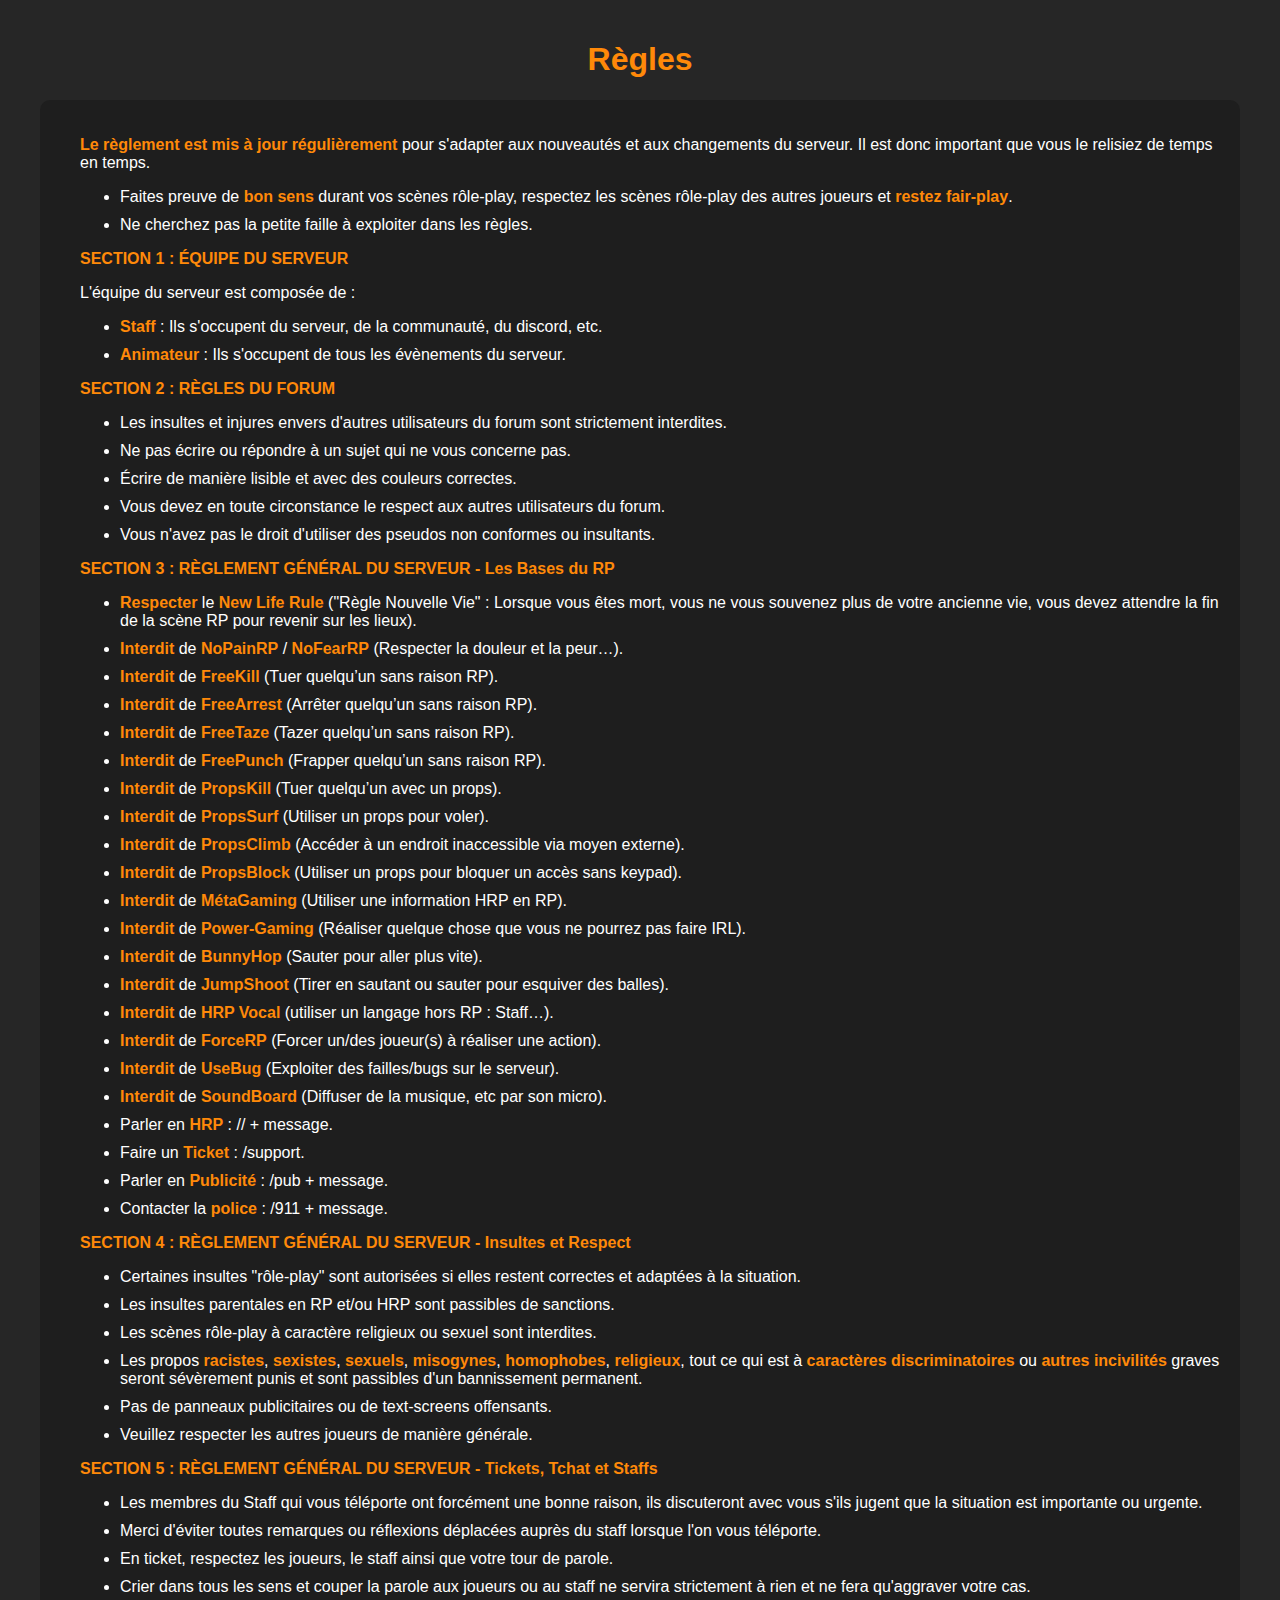
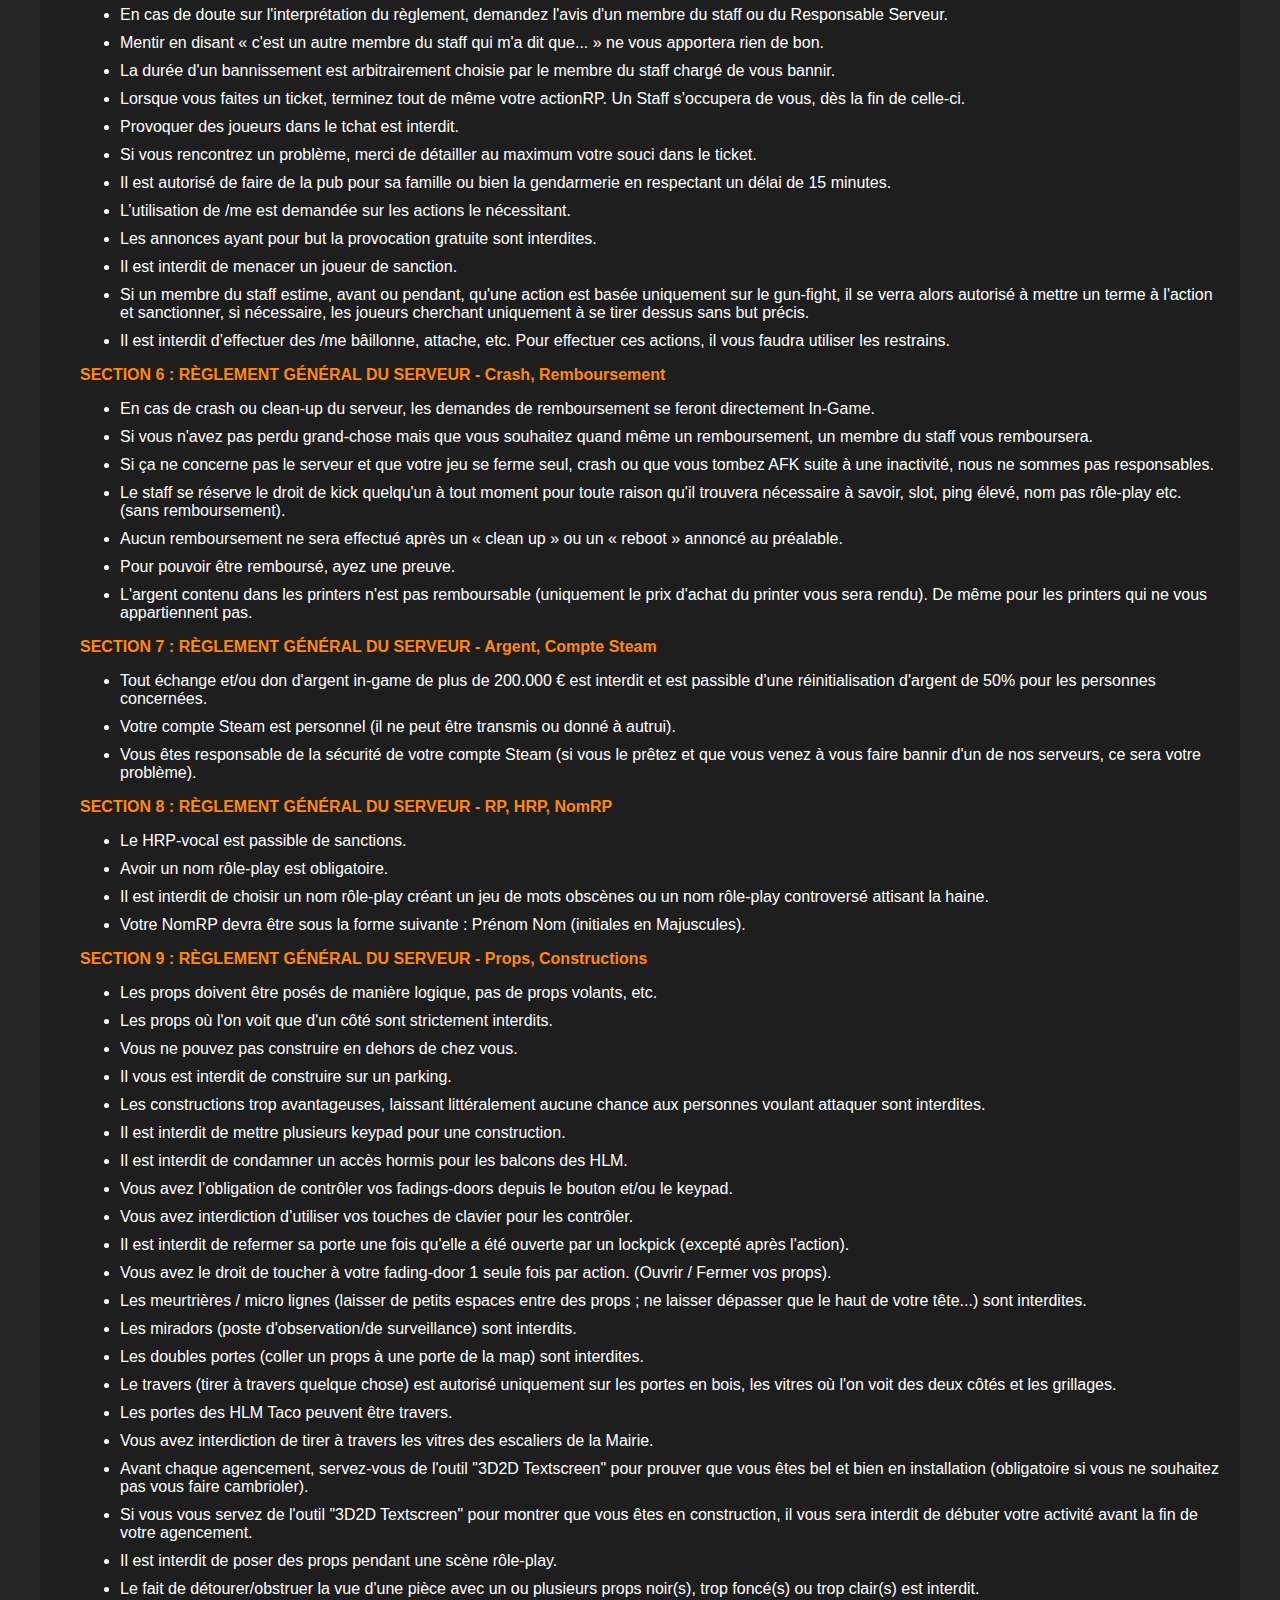
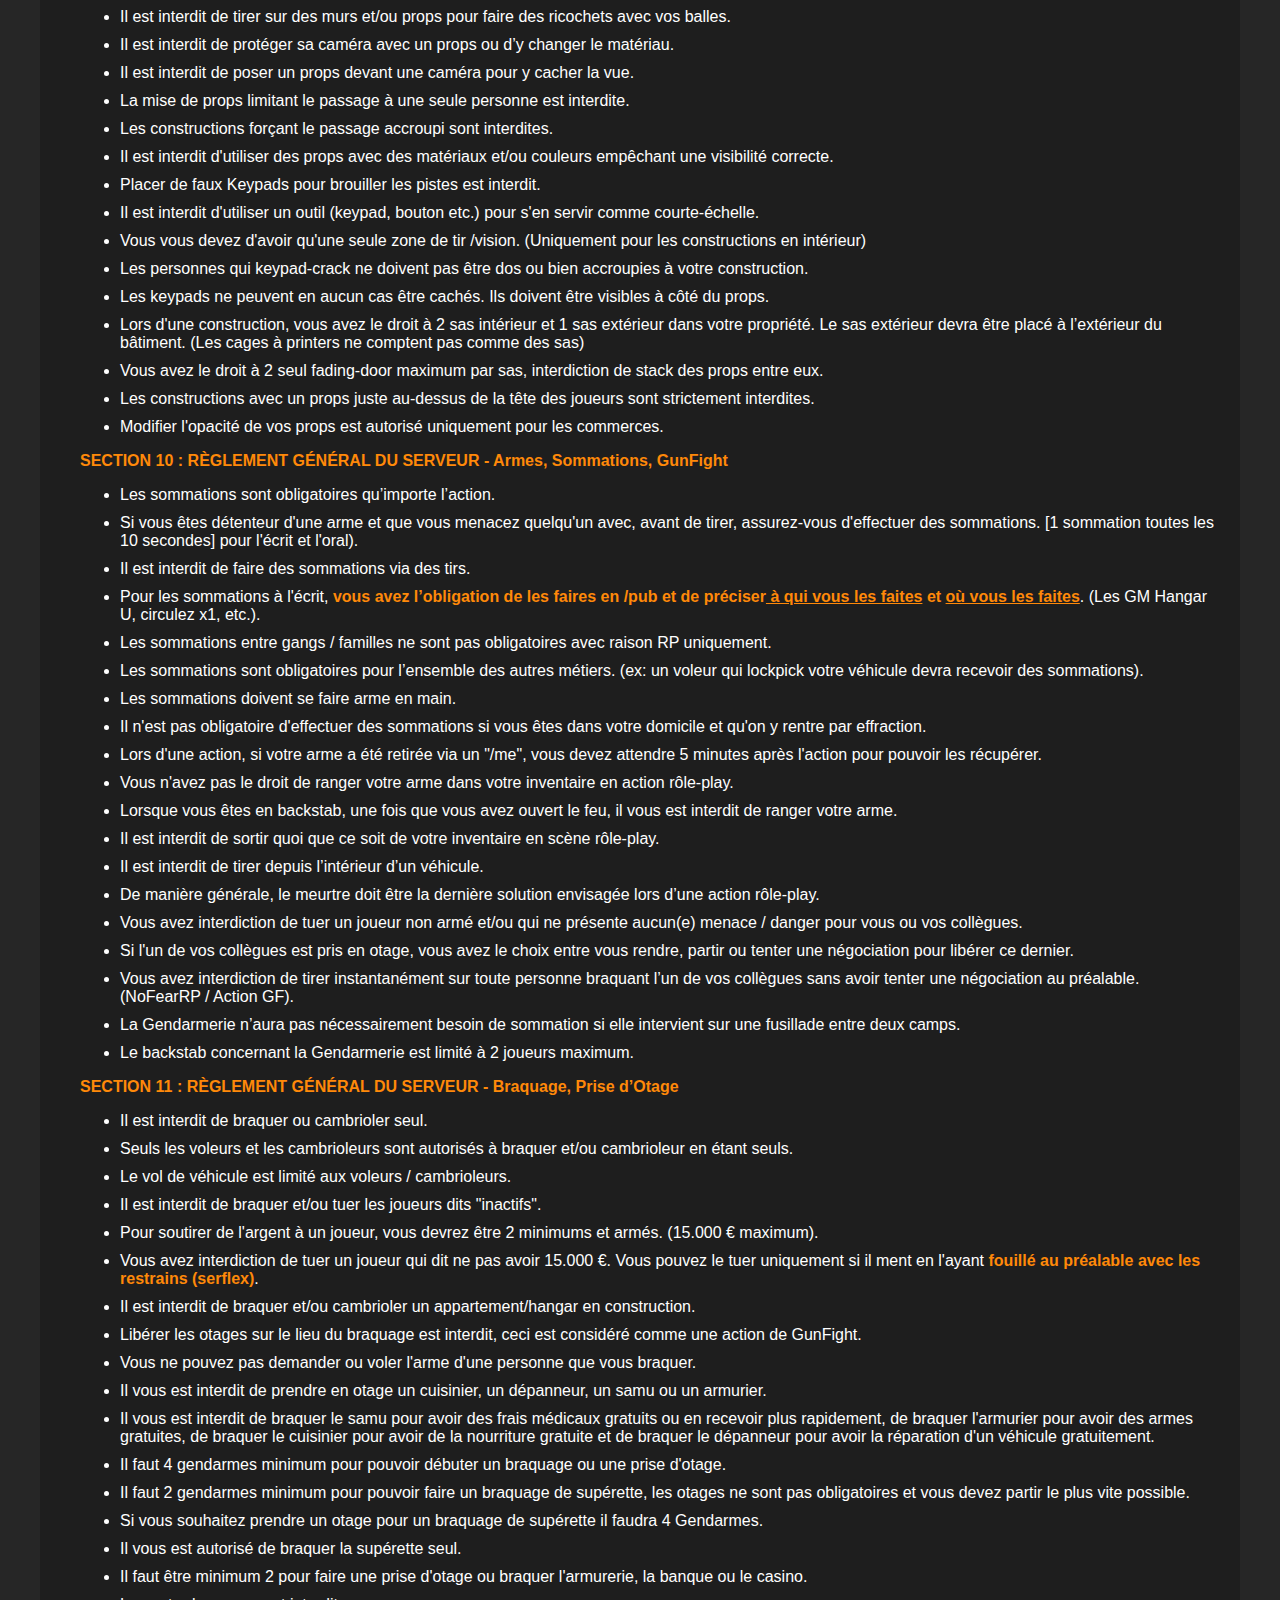
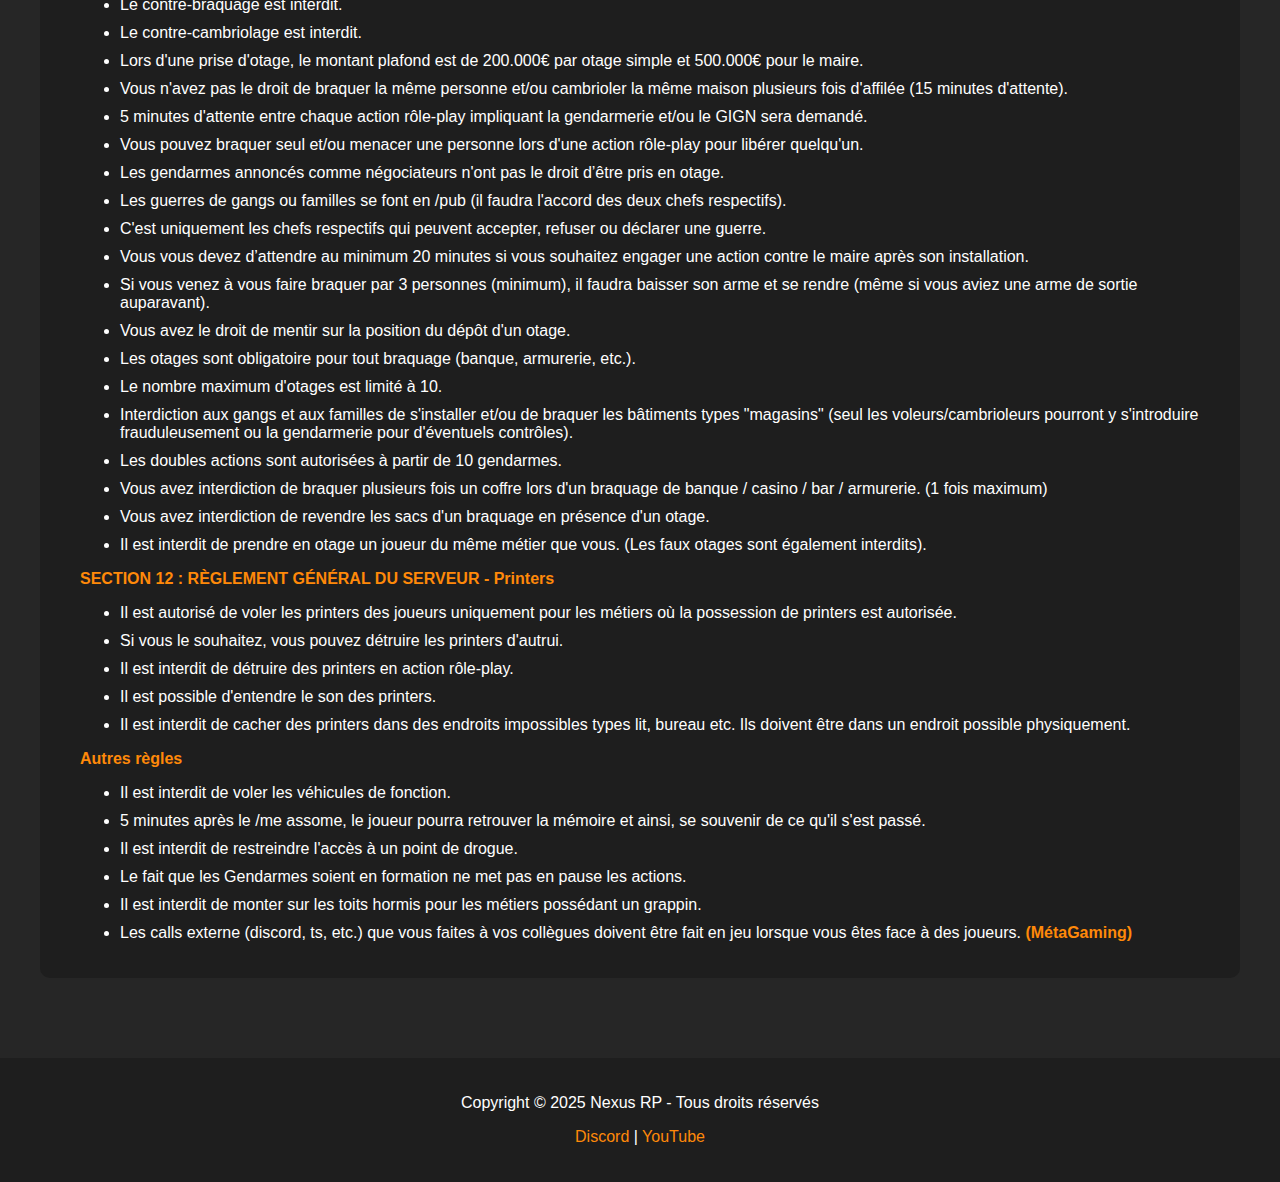
<file: regle.html>
<!DOCTYPE html>
<html lang="fr"> 
<head> 
    <meta charset="UTF-8">
    <meta name="viewport" content="width=device-width, initial-scale=1.0">
    <meta name="description" content="Règles du serveur Nexus RP">
    <meta name="theme-color" content="#ff8909">
    <meta name="author" content="code_breaker">
    <meta property="og:title" content="Règles #1">
    <meta property="og:type" content="website">
    <meta property="og:url" content="https://code-breaker00.github.io/nexus-rp-web/regle">
    <meta property="og:image" content="storage/image/logo.png">
    <meta property="og:description" content="Règles du serveur Nexus RP">
    <meta property="og:site_name" content="Nexus RP">
    <meta name="keywords" content="Nexus RP, gmod">
    <title>Règles</title>
    <link rel="shortcut icon" href="storage/image/logo.png">
    <style>
        body {
            font-family: Arial, sans-serif;
            background-color: #262626;
            color: #ffffff;
            margin: 0;
            padding: 0;
        }
        .container {
            max-width: 1200px;
            margin: 0 auto;
            padding: 20px;
        }
        h1 {
            color: #ff8909;
            text-align: center;
        }
        .card {
            background-color: #1e1e1e;
            border-radius: 10px;
            padding: 20px;
            margin-bottom: 20px;
        }
        .card-body {
            color: #ffffff;
        }
        ul {
            list-style-type: disc;
            padding-left: 40px;
        }
        li {
            margin-bottom: 10px;
        }
        strong {
            color: #ff8909;
        }
        a {
            color: #ff8909;
            text-decoration: none;
        }
        a:hover {
            text-decoration: underline;
        }
        footer {
            background-color: #1e1e1e;
            padding: 20px;
            text-align: center;
            margin-top: 40px;
        }
        footer a {
            color: #ff8909;
        }
    </style>
</head>
<body>
    <div class="container">
        <h1>Règles</h1>
        <div class="card">
            <div class="card-body">
                <div style="margin-left: 20px;">
                    <p><strong>Le règlement est mis à jour régulièrement</strong> pour s'adapter aux nouveautés et aux changements du serveur. Il est donc important que vous le relisiez de temps en temps.</p>
                    <ul>
                        <li>Faites preuve de <strong>bon sens</strong> durant vos scènes rôle-play, respectez les scènes rôle-play des autres joueurs et <strong>restez fair-play</strong>.</li>
                        <li>Ne cherchez pas la petite faille à exploiter dans les règles.</li>
                    </ul>

                    <!-- SECTION 1 : ÉQUIPE DU SERVEUR -->
                    <p><strong>SECTION 1 : ÉQUIPE DU SERVEUR</strong></p>
                    <p>L'équipe du serveur est composée de :</p>
                    <ul>
                        <li><strong>Staff</strong> : Ils s'occupent du serveur, de la communauté, du discord, etc.</li>
                        <li><strong>Animateur</strong> : Ils s'occupent de tous les évènements du serveur.</li>
                    </ul>

                    <!-- SECTION 2 : RÈGLES DU FORUM -->
                    <p><strong>SECTION 2 : RÈGLES DU FORUM</strong></p>
                    <ul>
                        <li>Les insultes et injures envers d'autres utilisateurs du forum sont strictement interdites.</li>
                        <li>Ne pas écrire ou répondre à un sujet qui ne vous concerne pas.</li>
                        <li>Écrire de manière lisible et avec des couleurs correctes.</li>
                        <li>Vous devez en toute circonstance le respect aux autres utilisateurs du forum.</li>
                        <li>Vous n'avez pas le droit d'utiliser des pseudos non conformes ou insultants.</li>
                    </ul>

                    <!-- SECTION 3 : RÈGLEMENT GÉNÉRAL DU SERVEUR - Les Bases du RP -->
                    <p><strong>SECTION 3 : RÈGLEMENT GÉNÉRAL DU SERVEUR - Les Bases du RP</strong></p>
                    <ul>
                        <li><strong>Respecter</strong> le <strong>New Life Rule</strong> ("Règle Nouvelle Vie" : Lorsque vous êtes mort, vous ne vous souvenez plus de votre ancienne vie, vous devez attendre la fin de la scène RP pour revenir sur les lieux).</li>
                        <li><strong>Interdit</strong> de <strong>NoPainRP</strong> / <strong>NoFearRP</strong> (Respecter la douleur et la peur…).</li>
                        <li><strong>Interdit</strong> de <strong>FreeKill</strong> (Tuer quelqu’un sans raison RP).</li>
                        <li><strong>Interdit</strong> de <strong>FreeArrest</strong> (Arrêter quelqu’un sans raison RP).</li>
                        <li><strong>Interdit</strong> de <strong>FreeTaze</strong> (Tazer quelqu’un sans raison RP).</li>
                        <li><strong>Interdit</strong> de <strong>FreePunch</strong> (Frapper quelqu’un sans raison RP).</li>
                        <li><strong>Interdit</strong> de <strong>PropsKill</strong> (Tuer quelqu’un avec un props).</li>
                        <li><strong>Interdit</strong> de <strong>PropsSurf</strong> (Utiliser un props pour voler).</li>
                        <li><strong>Interdit</strong> de <strong>PropsClimb</strong> (Accéder à un endroit inaccessible via moyen externe).</li>
                        <li><strong>Interdit</strong> de <strong>PropsBlock</strong> (Utiliser un props pour bloquer un accès sans keypad).</li>
                        <li><strong>Interdit</strong> de <strong>MétaGaming</strong> (Utiliser une information HRP en RP).</li>
                        <li><strong>Interdit</strong> de <strong>Power-Gaming</strong> (Réaliser quelque chose que vous ne pourrez pas faire IRL).</li>
                        <li><strong>Interdit</strong> de <strong>BunnyHop</strong> (Sauter pour aller plus vite).</li>
                        <li><strong>Interdit</strong> de <strong>JumpShoot</strong> (Tirer en sautant ou sauter pour esquiver des balles).</li>
                        <li><strong>Interdit</strong> de <strong>HRP Vocal</strong> (utiliser un langage hors RP : Staff…).</li>
                        <li><strong>Interdit</strong> de <strong>ForceRP</strong> (Forcer un/des joueur(s) à réaliser une action).</li>
                        <li><strong>Interdit</strong> de <strong>UseBug</strong> (Exploiter des failles/bugs sur le serveur).</li>
                        <li><strong>Interdit</strong> de <strong>SoundBoard</strong> (Diffuser de la musique, etc par son micro).</li>
                        <li>Parler en <strong>HRP</strong> : // + message.</li>
                        <li>Faire un <strong>Ticket</strong> : /support.</li>
                        <li>Parler en <strong>Publicité</strong> : /pub + message.</li>
                        <li>Contacter la <strong>police</strong> : /911 + message.</li>
                    </ul>

                    <!-- SECTION 4 : RÈGLEMENT GÉNÉRAL DU SERVEUR - Insultes et Respect -->
                    <p><strong>SECTION 4 : RÈGLEMENT GÉNÉRAL DU SERVEUR - Insultes et Respect</strong></p>
                    <ul>
                        <li>Certaines insultes "rôle-play" sont autorisées si elles restent correctes et adaptées à la situation.</li>
                        <li>Les insultes parentales en RP et/ou HRP sont passibles de sanctions.</li>
                        <li>Les scènes rôle-play à caractère religieux ou sexuel sont interdites.</li>
                        <li>Les propos <strong>racistes</strong>, <strong>sexistes</strong>, <strong>sexuels</strong>, <strong>misogynes</strong>, <strong>homophobes</strong>, <strong>religieux</strong>, tout ce qui est à <strong>caractères discriminatoires</strong> ou <strong>autres incivilités</strong> graves seront sévèrement punis et sont passibles d'un bannissement permanent.</li>
                        <li>Pas de panneaux publicitaires ou de text-screens offensants.</li>
                        <li>Veuillez respecter les autres joueurs de manière générale.</li>
                    </ul>

                    <!-- SECTION 5 : RÈGLEMENT GÉNÉRAL DU SERVEUR - Tickets, Tchat et Staffs -->
                    <p><strong>SECTION 5 : RÈGLEMENT GÉNÉRAL DU SERVEUR - Tickets, Tchat et Staffs</strong></p>
                    <ul>
                        <li>Les membres du Staff qui vous téléporte ont forcément une bonne raison, ils discuteront avec vous s'ils jugent que la situation est importante ou urgente.</li>
                        <li>Merci d'éviter toutes remarques ou réflexions déplacées auprès du staff lorsque l'on vous téléporte.</li>
                        <li>En ticket, respectez les joueurs, le staff ainsi que votre tour de parole.</li>
                        <li>Crier dans tous les sens et couper la parole aux joueurs ou au staff ne servira strictement à rien et ne fera qu'aggraver votre cas.</li>
                        <li>En cas de doute sur l'interprétation du règlement, demandez l'avis d'un membre du staff ou du Responsable Serveur.</li>
                        <li>Mentir en disant « c'est un autre membre du staff qui m'a dit que... » ne vous apportera rien de bon.</li>
                        <li>La durée d'un bannissement est arbitrairement choisie par le membre du staff chargé de vous bannir.</li>
                        <li>Lorsque vous faites un ticket, terminez tout de même votre actionRP. Un Staff s’occupera de vous, dès la fin de celle-ci.</li>
                        <li>Provoquer des joueurs dans le tchat est interdit.</li>
                        <li>Si vous rencontrez un problème, merci de détailler au maximum votre souci dans le ticket.</li>
                        <li>Il est autorisé de faire de la pub pour sa famille ou bien la gendarmerie en respectant un délai de 15 minutes.</li>
                        <li>L’utilisation de /me est demandée sur les actions le nécessitant.</li>
                        <li>Les annonces ayant pour but la provocation gratuite sont interdites.</li>
                        <li>Il est interdit de menacer un joueur de sanction.</li>
                        <li>Si un membre du staff estime, avant ou pendant, qu'une action est basée uniquement sur le gun-fight, il se verra alors autorisé à mettre un terme à l'action et sanctionner, si nécessaire, les joueurs cherchant uniquement à se tirer dessus sans but précis.</li>
                        <li>Il est interdit d’effectuer des /me bâillonne, attache, etc. Pour effectuer ces actions, il vous faudra utiliser les restrains.</li>
                    </ul>

                    <!-- SECTION 6 : RÈGLEMENT GÉNÉRAL DU SERVEUR - Crash, Remboursement -->
                    <p><strong>SECTION 6 : RÈGLEMENT GÉNÉRAL DU SERVEUR - Crash, Remboursement</strong></p>
                    <ul>
                        <li>En cas de crash ou clean-up du serveur, les demandes de remboursement se feront directement In-Game.</li>
                        <li>Si vous n'avez pas perdu grand-chose mais que vous souhaitez quand même un remboursement, un membre du staff vous remboursera.</li>
                        <li>Si ça ne concerne pas le serveur et que votre jeu se ferme seul, crash ou que vous tombez AFK suite à une inactivité, nous ne sommes pas responsables.</li>
                        <li>Le staff se réserve le droit de kick quelqu'un à tout moment pour toute raison qu'il trouvera nécessaire à savoir, slot, ping élevé, nom pas rôle-play etc. (sans remboursement).</li>
                        <li>Aucun remboursement ne sera effectué après un « clean up » ou un « reboot » annoncé au préalable.</li>
                        <li>Pour pouvoir être remboursé, ayez une preuve.</li>
                        <li>L'argent contenu dans les printers n'est pas remboursable (uniquement le prix d'achat du printer vous sera rendu). De même pour les printers qui ne vous appartiennent pas.</li>
                    </ul>

                    <!-- SECTION 7 : RÈGLEMENT GÉNÉRAL DU SERVEUR - Argent, Compte Steam -->
                    <p><strong>SECTION 7 : RÈGLEMENT GÉNÉRAL DU SERVEUR - Argent, Compte Steam</strong></p>
                    <ul>
                        <li>Tout échange et/ou don d'argent in-game de plus de 200.000 € est interdit et est passible d'une réinitialisation d'argent de 50% pour les personnes concernées.</li>
                        <li>Votre compte Steam est personnel (il ne peut être transmis ou donné à autrui).</li>
                        <li>Vous êtes responsable de la sécurité de votre compte Steam (si vous le prêtez et que vous venez à vous faire bannir d'un de nos serveurs, ce sera votre problème).</li>
                    </ul>

                    <!-- SECTION 8 : RÈGLEMENT GÉNÉRAL DU SERVEUR - RP, HRP, NomRP -->
                    <p><strong>SECTION 8 : RÈGLEMENT GÉNÉRAL DU SERVEUR - RP, HRP, NomRP</strong></p>
                    <ul>
                        <li>Le HRP-vocal est passible de sanctions.</li>
                        <li>Avoir un nom rôle-play est obligatoire.</li>
                        <li>Il est interdit de choisir un nom rôle-play créant un jeu de mots obscènes ou un nom rôle-play controversé attisant la haine.</li>
                        <li>Votre NomRP devra être sous la forme suivante : Prénom Nom (initiales en Majuscules).</li>
                    </ul>

                    <!-- SECTION 9 : RÈGLEMENT GÉNÉRAL DU SERVEUR - Props, Constructions -->
                    <p><strong>SECTION 9 : RÈGLEMENT GÉNÉRAL DU SERVEUR - Props, Constructions</strong></p>
                    <ul>
                        <li>Les props doivent être posés de manière logique, pas de props volants, etc.</li>
                        <li>Les props où l'on voit que d'un côté sont strictement interdits.</li>
                        <li>Vous ne pouvez pas construire en dehors de chez vous.</li>
                        <li>Il vous est interdit de construire sur un parking.</li>
                        <li>Les constructions trop avantageuses, laissant littéralement aucune chance aux personnes voulant attaquer sont interdites.</li>
                        <li>Il est interdit de mettre plusieurs keypad pour une construction.</li>
                        <li>Il est interdit de condamner un accès hormis pour les balcons des HLM.</li>
                        <li>Vous avez l’obligation de contrôler vos fadings-doors depuis le bouton et/ou le keypad.</li>
                        <li>Vous avez interdiction d’utiliser vos touches de clavier pour les contrôler.</li>
                        <li>Il est interdit de refermer sa porte une fois qu'elle a été ouverte par un lockpick (excepté après l'action).</li>
                        <li>Vous avez le droit de toucher à votre fading-door 1 seule fois par action. (Ouvrir / Fermer vos props).</li>
                        <li>Les meurtrières / micro lignes (laisser de petits espaces entre des props ; ne laisser dépasser que le haut de votre tête...) sont interdites.</li>
                        <li>Les miradors (poste d'observation/de surveillance) sont interdits.</li>
                        <li>Les doubles portes (coller un props à une porte de la map) sont interdites.</li>
                        <li>Le travers (tirer à travers quelque chose) est autorisé uniquement sur les portes en bois, les vitres où l'on voit des deux côtés et les grillages.</li>
                        <li>Les portes des HLM Taco peuvent être travers.</li>
                        <li>Vous avez interdiction de tirer à travers les vitres des escaliers de la Mairie.</li>
                        <li>Avant chaque agencement, servez-vous de l'outil "3D2D Textscreen" pour prouver que vous êtes bel et bien en installation (obligatoire si vous ne souhaitez pas vous faire cambrioler).</li>
                        <li>Si vous vous servez de l'outil "3D2D Textscreen" pour montrer que vous êtes en construction, il vous sera interdit de débuter votre activité avant la fin de votre agencement.</li>
                        <li>Il est interdit de poser des props pendant une scène rôle-play.</li>
                        <li>Le fait de détourer/obstruer la vue d'une pièce avec un ou plusieurs props noir(s), trop foncé(s) ou trop clair(s) est interdit.</li>
                        <li>Il est interdit de tirer sur des murs et/ou props pour faire des ricochets avec vos balles.</li>
                        <li>Il est interdit de protéger sa caméra avec un props ou d’y changer le matériau.</li>
                        <li>Il est interdit de poser un props devant une caméra pour y cacher la vue.</li>
                        <li>La mise de props limitant le passage à une seule personne est interdite.</li>
                        <li>Les constructions forçant le passage accroupi sont interdites.</li>
                        <li>Il est interdit d'utiliser des props avec des matériaux et/ou couleurs empêchant une visibilité correcte.</li>
                        <li>Placer de faux Keypads pour brouiller les pistes est interdit.</li>
                        <li>Il est interdit d'utiliser un outil (keypad, bouton etc.) pour s'en servir comme courte-échelle.</li>
                        <li>Vous vous devez d'avoir qu'une seule zone de tir /vision. (Uniquement pour les constructions en intérieur)</li>
                        <li>Les personnes qui keypad-crack ne doivent pas être dos ou bien accroupies à votre construction.</li>
                        <li>Les keypads ne peuvent en aucun cas être cachés. Ils doivent être visibles à côté du props.</li>
                        <li>Lors d'une construction, vous avez le droit à 2 sas intérieur et 1 sas extérieur dans votre propriété. Le sas extérieur devra être placé à l’extérieur du bâtiment. (Les cages à printers ne comptent pas comme des sas)</li>
                        <li>Vous avez le droit à 2 seul fading-door maximum par sas, interdiction de stack des props entre eux.</li>
                        <li>Les constructions avec un props juste au-dessus de la tête des joueurs sont strictement interdites.</li>
                        <li>Modifier l'opacité de vos props est autorisé uniquement pour les commerces.</li>
                    </ul>

                    <!-- SECTION 10 : RÈGLEMENT GÉNÉRAL DU SERVEUR - Armes, Sommations, GunFight -->
                    <p><strong>SECTION 10 : RÈGLEMENT GÉNÉRAL DU SERVEUR - Armes, Sommations, GunFight</strong></p>
                    <ul>
                        <li>Les sommations sont obligatoires qu’importe l’action.</li>
                        <li>Si vous êtes détenteur d'une arme et que vous menacez quelqu'un avec, avant de tirer, assurez-vous d'effectuer des sommations. [1 sommation toutes les 10 secondes] pour l'écrit et l'oral).</li>
                        <li>Il est interdit de faire des sommations via des tirs.</li>
                        <li>Pour les sommations à l'écrit, <strong>vous avez l’obligation de les faires en /pub et de préciser<span style="text-decoration: underline;"> à qui vous les faites</span> et <span style="text-decoration: underline;">où vous les faites</span></strong>. (Les GM Hangar U, circulez x1, etc.).</li>
                        <li>Les sommations entre gangs / familles ne sont pas obligatoires avec raison RP uniquement.</li>
                        <li>Les sommations sont obligatoires pour l’ensemble des autres métiers. (ex: un voleur qui lockpick votre véhicule devra recevoir des sommations).</li>
                        <li>Les sommations doivent se faire arme en main.</li>
                        <li>Il n'est pas obligatoire d'effectuer des sommations si vous êtes dans votre domicile et qu'on y rentre par effraction.</li>
                        <li>Lors d'une action, si votre arme a été retirée via un "/me", vous devez attendre 5 minutes après l'action pour pouvoir les récupérer.</li>
                        <li>Vous n'avez pas le droit de ranger votre arme dans votre inventaire en action rôle-play.</li>
                        <li>Lorsque vous êtes en backstab, une fois que vous avez ouvert le feu, il vous est interdit de ranger votre arme.</li>
                        <li>Il est interdit de sortir quoi que ce soit de votre inventaire en scène rôle-play.</li>
                        <li>Il est interdit de tirer depuis l’intérieur d’un véhicule.</li>
                        <li>De manière générale, le meurtre doit être la dernière solution envisagée lors d’une action rôle-play.</li>
                        <li>Vous avez interdiction de tuer un joueur non armé et/ou qui ne présente aucun(e) menace / danger pour vous ou vos collègues.</li>
                        <li>Si l'un de vos collègues est pris en otage, vous avez le choix entre vous rendre, partir ou tenter une négociation pour libérer ce dernier.</li>
                        <li>Vous avez interdiction de tirer instantanément sur toute personne braquant l’un de vos collègues sans avoir tenter une négociation au préalable. (NoFearRP / Action GF).</li>
                        <li>La Gendarmerie n’aura pas nécessairement besoin de sommation si elle intervient sur une fusillade entre deux camps.</li>
                        <li>Le backstab concernant la Gendarmerie est limité à 2 joueurs maximum.</li>
                    </ul>

                    <!-- SECTION 11 : RÈGLEMENT GÉNÉRAL DU SERVEUR - Braquage, Prise d’Otage -->
                    <p><strong>SECTION 11 : RÈGLEMENT GÉNÉRAL DU SERVEUR - Braquage, Prise d’Otage</strong></p>
                    <ul>
                        <li>Il est interdit de braquer ou cambrioler seul.</li>
                        <li>Seuls les voleurs et les cambrioleurs sont autorisés à braquer et/ou cambrioleur en étant seuls.</li>
                        <li>Le vol de véhicule est limité aux voleurs / cambrioleurs.</li>
                        <li>Il est interdit de braquer et/ou tuer les joueurs dits "inactifs".</li>
                        <li>Pour soutirer de l'argent à un joueur, vous devrez être 2 minimums et armés. (15.000 € maximum).</li>
                        <li>Vous avez interdiction de tuer un joueur qui dit ne pas avoir 15.000 €. Vous pouvez le tuer uniquement si il ment en l'ayant <strong>fouillé au préalable avec les restrains (serflex)</strong>.</li>
                        <li>Il est interdit de braquer et/ou cambrioler un appartement/hangar en construction.</li>
                        <li>Libérer les otages sur le lieu du braquage est interdit, ceci est considéré comme une action de GunFight.</li>
                        <li>Vous ne pouvez pas demander ou voler l'arme d'une personne que vous braquer.</li>
                        <li>Il vous est interdit de prendre en otage un cuisinier, un dépanneur, un samu ou un armurier.</li>
                        <li>Il vous est interdit de braquer le samu pour avoir des frais médicaux gratuits ou en recevoir plus rapidement, de braquer l'armurier pour avoir des armes gratuites, de braquer le cuisinier pour avoir de la nourriture gratuite et de braquer le dépanneur pour avoir la réparation d'un véhicule gratuitement.</li>
                        <li>Il faut 4 gendarmes minimum pour pouvoir débuter un braquage ou une prise d'otage.</li>
                        <li>Il faut 2 gendarmes minimum pour pouvoir faire un braquage de supérette, les otages ne sont pas obligatoires et vous devez partir le plus vite possible.</li>
                        <li>Si vous souhaitez prendre un otage pour un braquage de supérette il faudra 4 Gendarmes.</li>
                        <li>Il vous est autorisé de braquer la supérette seul.</li>
                        <li>Il faut être minimum 2 pour faire une prise d'otage ou braquer l'armurerie, la banque ou le casino.</li>
                        <li>Le contre-braquage est interdit.</li>
                        <li>Le contre-cambriolage est interdit.</li>
                        <li>Lors d'une prise d'otage, le montant plafond est de 200.000€ par otage simple et 500.000€ pour le maire.</li>
                        <li>Vous n'avez pas le droit de braquer la même personne et/ou cambrioler la même maison plusieurs fois d'affilée (15 minutes d'attente).</li>
                        <li>5 minutes d'attente entre chaque action rôle-play impliquant la gendarmerie et/ou le GIGN sera demandé.</li>
                        <li>Vous pouvez braquer seul et/ou menacer une personne lors d'une action rôle-play pour libérer quelqu'un.</li>
                        <li>Les gendarmes annoncés comme négociateurs n'ont pas le droit d’être pris en otage.</li>
                        <li>Les guerres de gangs ou familles se font en /pub (il faudra l'accord des deux chefs respectifs).</li>
                        <li>C'est uniquement les chefs respectifs qui peuvent accepter, refuser ou déclarer une guerre.</li>
                        <li>Vous vous devez d’attendre au minimum 20 minutes si vous souhaitez engager une action contre le maire après son installation.</li>
                        <li>Si vous venez à vous faire braquer par 3 personnes (minimum), il faudra baisser son arme et se rendre (même si vous aviez une arme de sortie auparavant).</li>
                        <li>Vous avez le droit de mentir sur la position du dépôt d'un otage.</li>
                        <li>Les otages sont obligatoire pour tout braquage (banque, armurerie, etc.).</li>
                        <li>Le nombre maximum d'otages est limité à 10.</li>
                        <li>Interdiction aux gangs et aux familles de s'installer et/ou de braquer les bâtiments types "magasins" (seul les voleurs/cambrioleurs pourront y s'introduire frauduleusement ou la gendarmerie pour d'éventuels contrôles).</li>
                        <li>Les doubles actions sont autorisées à partir de 10 gendarmes.</li>
                        <li>Vous avez interdiction de braquer plusieurs fois un coffre lors d'un braquage de banque / casino / bar / armurerie. (1 fois maximum)</li>
                        <li>Vous avez interdiction de revendre les sacs d'un braquage en présence d'un otage.</li>
                        <li>Il est interdit de prendre en otage un joueur du même métier que vous. (Les faux otages sont également interdits).</li>
                    </ul>

                    <!-- SECTION 12 : RÈGLEMENT GÉNÉRAL DU SERVEUR - Printers -->
                    <p><strong>SECTION 12 : RÈGLEMENT GÉNÉRAL DU SERVEUR - Printers</strong></p>
                    <ul>
                        <li>Il est autorisé de voler les printers des joueurs uniquement pour les métiers où la possession de printers est autorisée.</li>
                        <li>Si vous le souhaitez, vous pouvez détruire les printers d'autrui.</li>
                        <li>Il est interdit de détruire des printers en action rôle-play.</li>
                        <li>Il est possible d'entendre le son des printers.</li>
                        <li>Il est interdit de cacher des printers dans des endroits impossibles types lit, bureau etc. Ils doivent être dans un endroit possible physiquement.</li>
                    </ul>

                    <!-- Autres règles -->
                    <p><strong>Autres règles</strong></p>
                    <ul>
                        <li>Il est interdit de voler les véhicules de fonction.</li>
                        <li>5 minutes après le /me assome, le joueur pourra retrouver la mémoire et ainsi, se souvenir de ce qu'il s'est passé.</li>
                        <li>Il est interdit de restreindre l'accès à un point de drogue.</li>
                        <li>Le fait que les Gendarmes soient en formation ne met pas en pause les actions.</li>
                        <li>Il est interdit de monter sur les toits hormis pour les métiers possédant un grappin.</li>
                        <li>Les calls externe (discord, ts, etc.) que vous faites à vos collègues doivent être fait en jeu lorsque vous êtes face à des joueurs. <strong>(MétaGaming)</strong></li>
                    </ul>
                </div>
            </div>
        </div>
    </div>

    <footer>
        <div>
            <p>Copyright © 2025 Nexus RP - Tous droits réservés</p>
            <p>
                <a href="https://discord.gg/TsUrrKPCJw" target="_blank">Discord</a> | 
                <a href="https://www.youtube.com/@@toudra_ytbgaming" target="_blank">YouTube</a>
            </p>
        </div>
    </footer>
</body>
</html>
</file>
